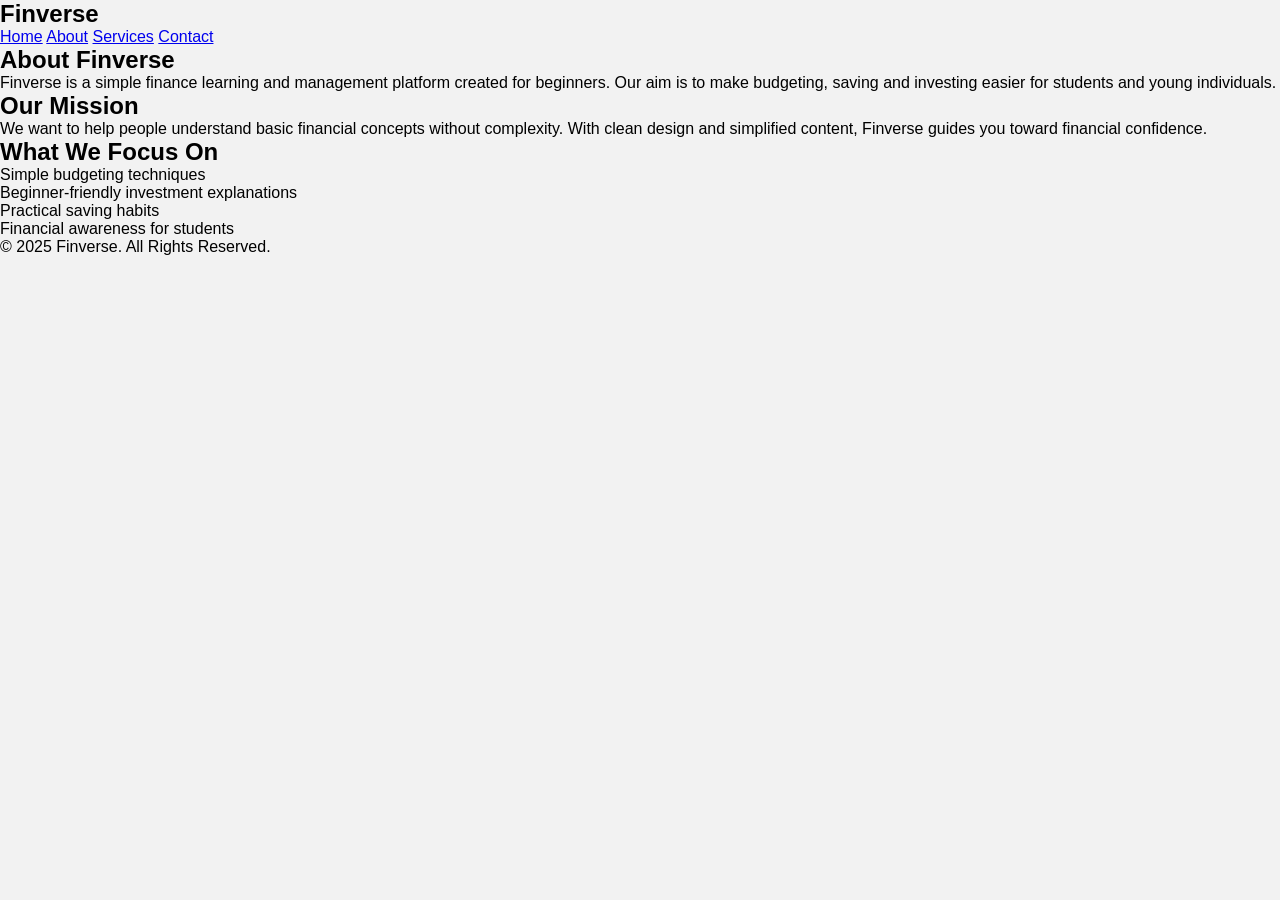
<file: about.html>
<!DOCTYPE html>
<html lang="en">
<head>
    <meta charset="UTF-8">
    <meta name="viewport" content="width=device-width, initial-scale=1.0">
    <title>Finverse - About</title>
    <link rel="stylesheet" href="about.css">
</head>

<body>

    <header class="navbar">
        <div class="container nav-flex">
            <h2 class="logo">Finverse</h2>
            <nav class="nav-links">
                <a href="index.html">Home</a>
                <a href="./about.html" class="active">About</a>
                <a href="./services.html">Services</a>
                <a href="./contact.html">Contact</a>
            </nav>
        </div>
    </header>

    <section class="about-hero">
        <div class="container about-content">
            <h1>About Finverse</h1>
            <p>Finverse is a simple finance learning and management platform created for beginners. Our aim is to make budgeting, saving and investing easier for students and young individuals.</p>
        </div>
    </section>

    <section class="about-section container">
        <h2>Our Mission</h2>
        <p>We want to help people understand basic financial concepts without complexity. With clean design and simplified content, Finverse guides you toward financial confidence.</p>
    </section>

    <section class="about-section container">
        <h2>What We Focus On</h2>
        <ul class="about-list">
            <li>Simple budgeting techniques</li>
            <li>Beginner-friendly investment explanations</li>
            <li>Practical saving habits</li>
            <li>Financial awareness for students</li>
        </ul>
    </section>

    <footer class="footer">
        <p>© 2025 Finverse. All Rights Reserved.</p>
    </footer>

</body>
</html>
</file>
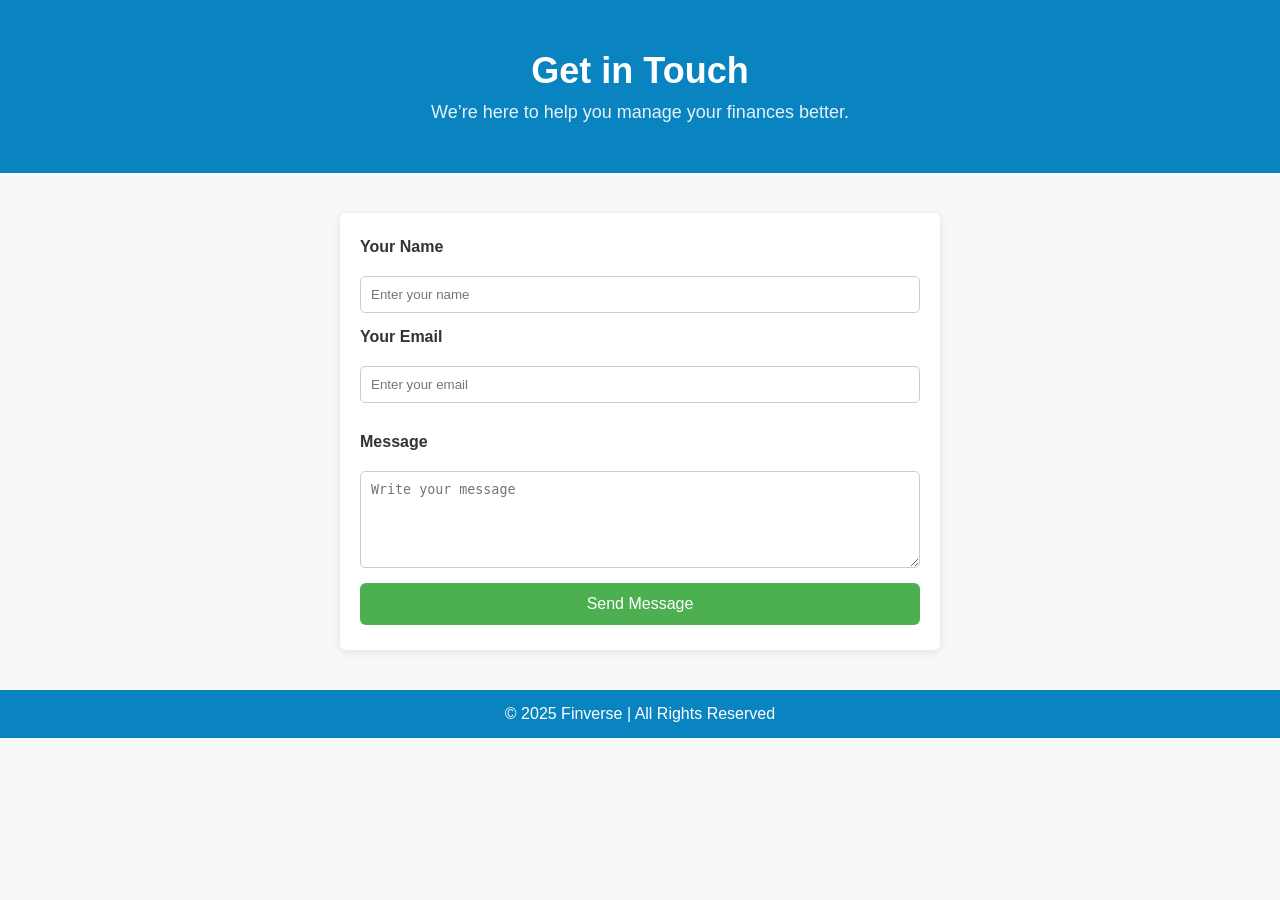
<file: contact.html>
<!DOCTYPE html>
<html lang="en">
<head>
    <meta charset="UTF-8">
    <meta name="viewport" content="width=device-width, initial-scale=1.0">
    <title>Finverse | Contact</title>
    <link rel="stylesheet" href="contact.css"> 
    
</head>
<body>

    
    <header class="contact-header">
        <h1 class="contact-title">Get in Touch</h1>
        <p class="contact-subtitle">We’re here to help you manage your finances better.</p>
    </header>

   
    <section class="contact-section-box">
        <form class="contact-form-box">

            <label for="username">Your Name</label>
            <input type="text" id="username" placeholder="Enter your name">

            <label for="useremail">Your Email</label>
            <input type="email" id="useremail" placeholder="Enter your email">
            <p id="emailError" style="color:red;"></p>

            <label for="usermessage">Message</label>
            <textarea id="usermessage" rows="5" placeholder="Write your message"></textarea>

            <button type="submit" class="contact-btn-send">Send Message</button>
        </form>
    </section>

   
    <footer class="contact-footer">
        <p>© 2025 Finverse | All Rights Reserved</p>
    </footer>
    
<script src="contact.js"></script>


</body>
</html>
</file>
<file: about.css>
/* RESET */
* {
    margin: 0;
    padding: 0;
    box-sizing: border-box;
}

/* BODY */
body {
    font-family: Arial, sans-serif;
    background: #f2f2f2;
}

/* HEADER */
.about-header-bar {
    background: #004d40;
    padding: 20px;
    text-align: center;
    color: white;
}

.about-main-title {
    font-size: 32px;
    margin-bottom: 5px;
}

.about-sub-text {
    font-size: 16px;
}

/* CONTENT GRID */
.about-content-wrapper {
    display: grid;
    grid-template-columns: 1fr 1fr;
    gap: 30px;
    padding: 40px;
}

.about-box {
    background: white;
    padding: 25px;
    border-radius: 6px;
    box-shadow: 0 2px 6px rgba(0,0,0,0.2);
}

.about-box h2 {
    margin-bottom: 15px;
    color: #004d40;
}

.about-box p {
    margin-bottom: 10px;
    line-height: 1.5;
}

/* FOOTER */
.about-footer-bar {
    background: #004d40;
    padding: 15px;
    color: white;
    text-align: center;
    margin-top: 40px;
}
</file>
<file: contact.css>
* {
    margin: 0;
    padding: 0;
    box-sizing: border-box;
}


body {
    font-family: Arial, sans-serif;
    background: #f8f8f8;
    color: #333;
}


.contact-header {
    background: #0a84c1;
    color: white;
    text-align: center;
    padding: 50px 20px;
}

.contact-title {
    font-size: 36px;
    margin-bottom: 10px;
}

.contact-subtitle {
    font-size: 18px;
    opacity: 0.9;
}


.contact-section-box {
    width: 90%;
    max-width: 600px;
    margin: 40px auto;
    background: white;
    padding: 25px 20px;
    border-radius: 6px;
    box-shadow: 0 2px 8px rgba(0,0,0,0.1);
}

.contact-form-box {
    display: flex;
    flex-direction: column;
    gap: 15px;
}

.contact-form-box label {
    font-weight: bold;
    margin-bottom: 5px;
}

.contact-form-box input,
.contact-form-box textarea {
    width: 100%;
    padding: 10px;
    border: 1px solid #ccc;
    border-radius: 5px;
}

.contact-btn-send {
  display: inline-block;
    padding: 12px 25px;
    background: #4CAF50;
    color: white;
    font-size: 16px;
    border: none;
    border-radius: 6px;
    cursor: pointer;
    transition: 0.3s ease;
}

.contact-btn-send:hover {
      background: #45a049;     
    transform: translateY(-3px);  
    box-shadow: 0 4px 10px rgba(0,0,0,0.2);
}


.contact-footer {
    text-align: center;
    padding: 15px;
    background: #0a84c1;
    color: white;
    margin-top: 40px;
}
</file>
